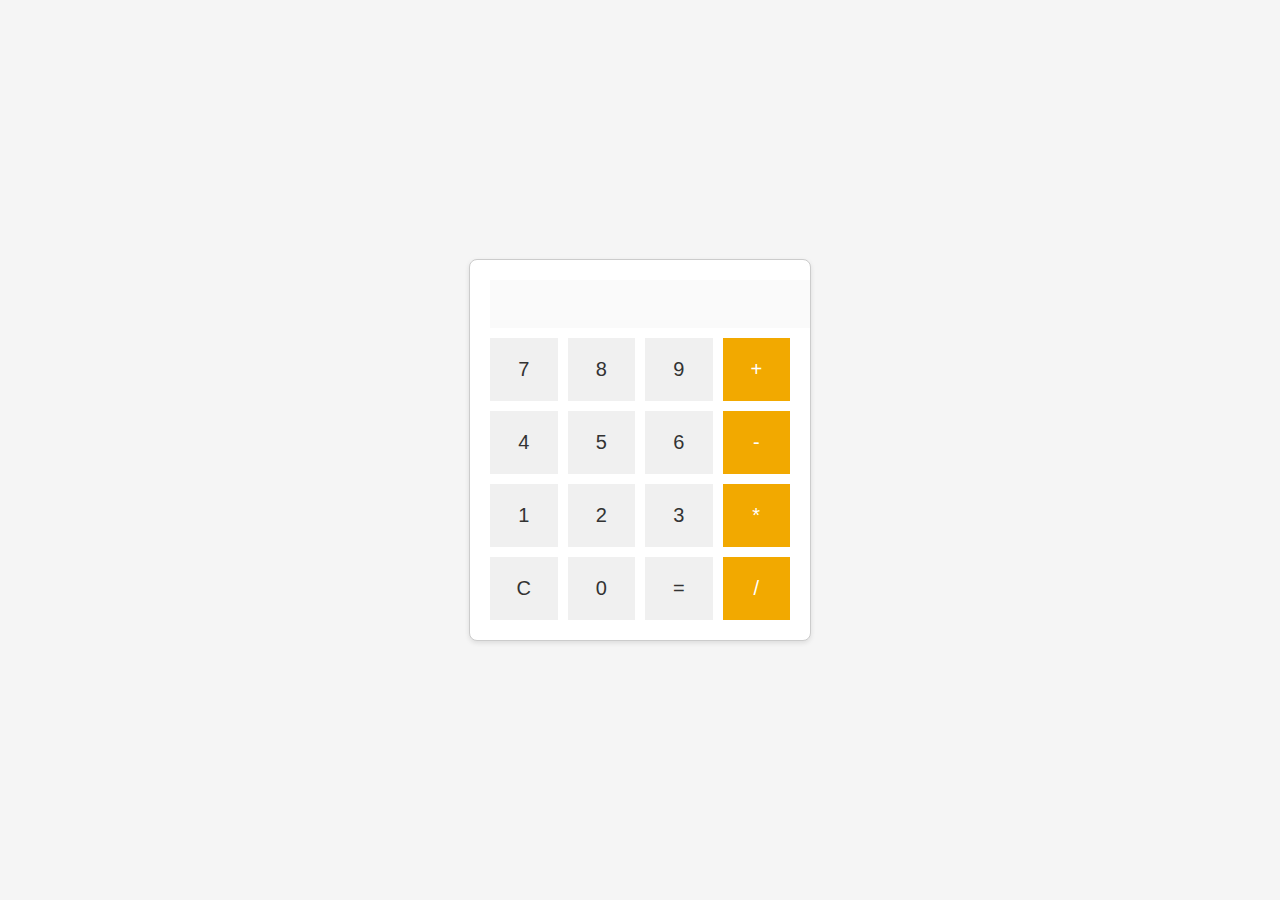
<file: codsoft intership lvl1/task3/index.html>
<!DOCTYPE html>
<html lang="en">
<head>
  <meta charset="UTF-8">
  <meta name="viewport" content="width=device-width, initial-scale=1.0">
  <link rel="stylesheet" href="styles.css">
  <title>Simple Calculator</title>
</head>
<body>
  <div class="calculator">
    <input type="text" id="result" disabled>
    <div class="buttons">
      <button onclick="appendCharacter('7')">7</button>
      <button onclick="appendCharacter('8')">8</button>
      <button onclick="appendCharacter('9')">9</button>
      <button class="operator" onclick="appendCharacter('+')">+</button>
      <button onclick="appendCharacter('4')">4</button>
      <button onclick="appendCharacter('5')">5</button>
      <button onclick="appendCharacter('6')">6</button>
      <button class="operator" onclick="appendCharacter('-')">-</button>
      <button onclick="appendCharacter('1')">1</button>
      <button onclick="appendCharacter('2')">2</button>
      <button onclick="appendCharacter('3')">3</button>
      <button class="operator" onclick="appendCharacter('*')">*</button>
      <button id="clear" onclick="clearResult()">C</button>
      <button onclick="appendCharacter('0')">0</button>
      <button id="calculate" onclick="calculateResult()">=</button>
      <button class="operator" onclick="appendCharacter('/')">/</button>
    </div>
  </div>
  <script src="script.js"></script>
</body>
</html>
</file>
<file: codsoft intership lvl1/task3/styles.css>
body {
    display: flex;
    justify-content: center;
    align-items: center;
    min-height: 100vh;
    margin: 0;
    background-color: #f5f5f5;
  }
  
  .calculator {
    width: 300px;
    border: 1px solid #ccc;
    background-color: #fff;
    padding: 20px;
    border-radius: 8px;
    box-shadow: 0px 2px 5px rgba(0, 0, 0, 0.1);
  }
  
  #result {
    width: 100%;
    padding: 10px;
    font-size: 24px;
    text-align: right;
    border: none;
    margin-bottom: 10px;
  }
  
  .buttons {
    display: grid;
    grid-template-columns: repeat(4, 1fr);
    gap: 10px;
  }
  
  button {
    padding: 20px;
    font-size: 20px;
    border: none;
    background-color: #f0f0f0;
    color: #333;
    cursor: pointer;
    transition: background-color 0.2s;
  }
  
  button:hover {
    background-color: #ccc;
  }
  
  .operator {
    background-color: #f2a900;
    color: white;
  }
</file>
